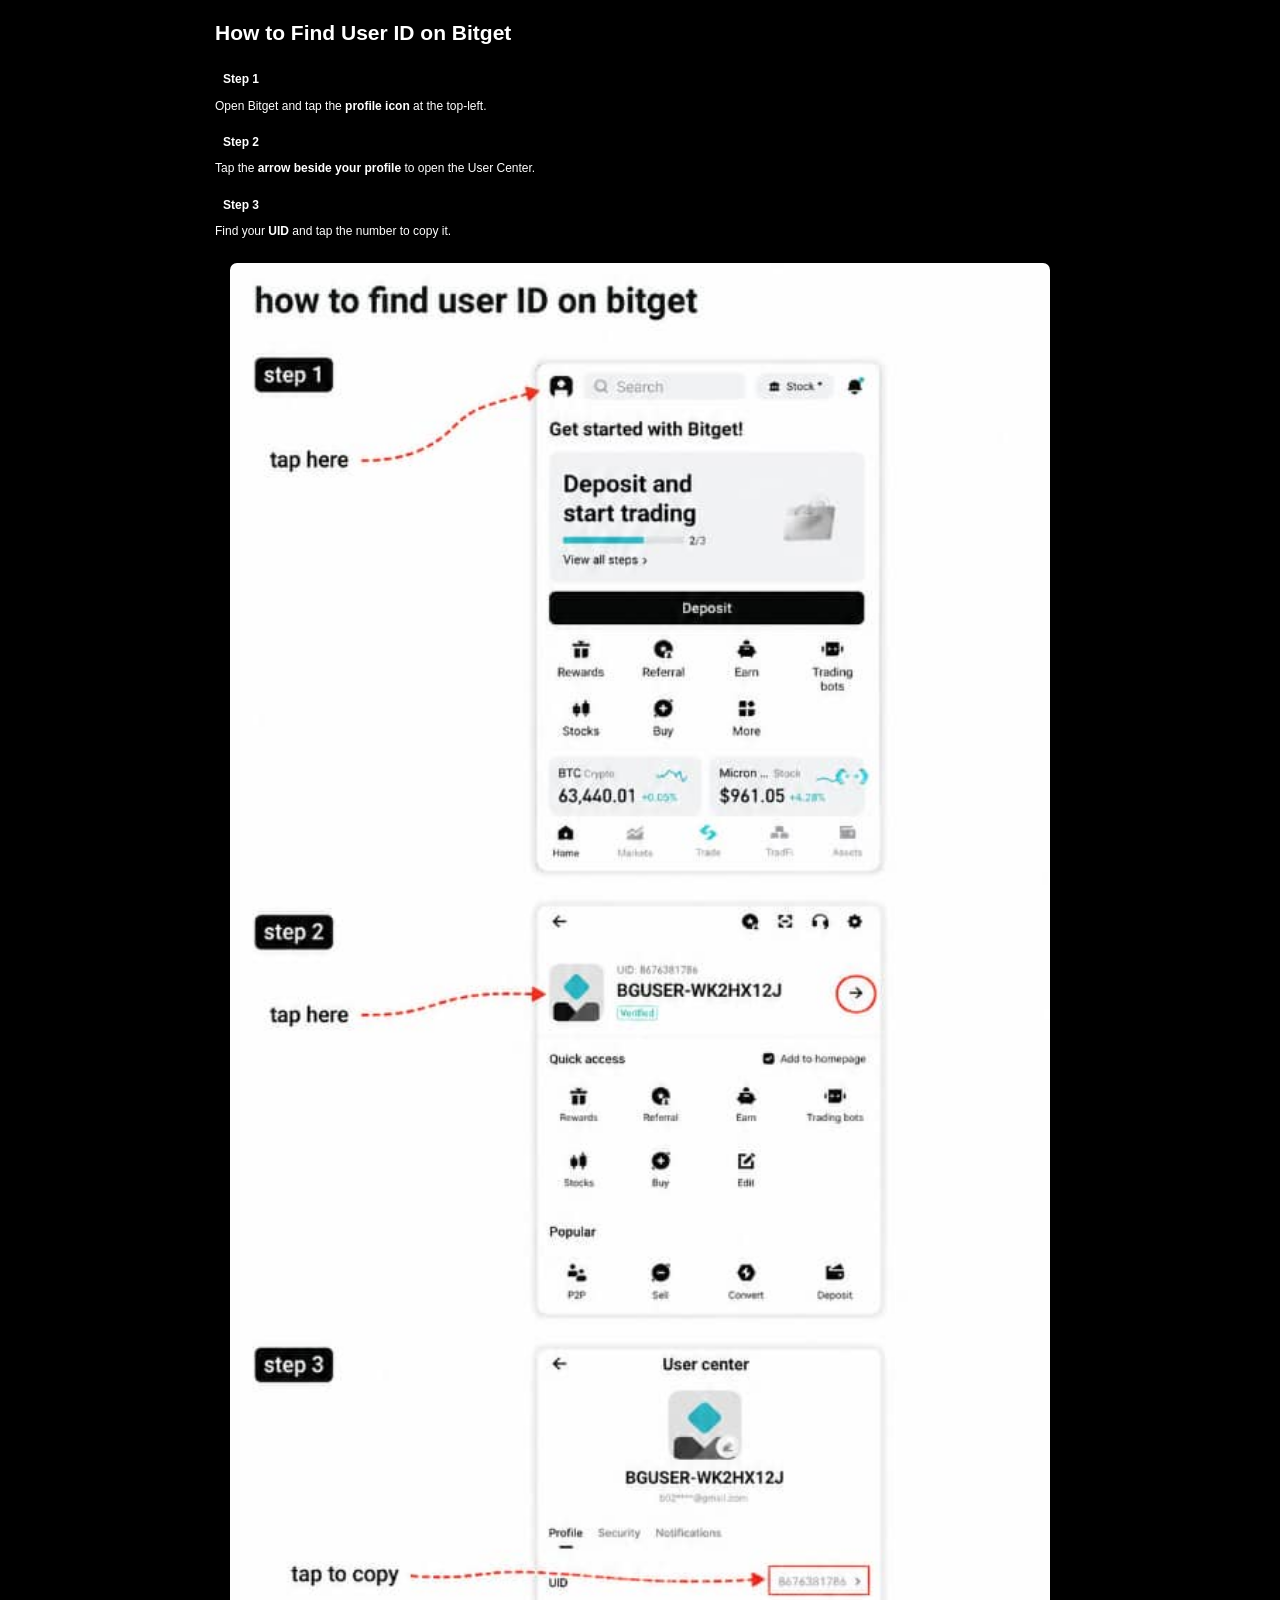
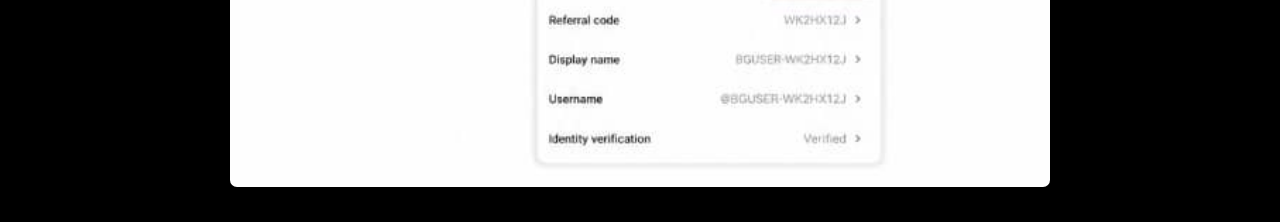
<file: help.Html>
<!DOCTYPE html>
<html lang="en">
<head>
    <meta charset="UTF-8">
    <meta name="viewport" content="width=device-width, initial-scale=1.0">

    <title>How to Find User ID on Bitget</title>

    <style>
        * {
            box-sizing: border-box;
        }

        body {
            margin: 0;
            padding: 20px 12px 35px;
            background: #ffffff;
            color: white;
            font-family: Arial, Helvetica, sans-serif;
            background-color :black ;
        }

        .container {
            width: 100%;
            max-width: 850px;
            margin: 0 auto;
        }

        /* Main heading */
        h1 {
            font-size: 21px;
            font-weight: 700;
            margin: 0 0 22px;
            line-height: 1.2;
        }

        /* Instructions */
        .instructions {
            font-size: 12px;
            line-height: 1.45;
        }

        .instructions p {
            margin: 0 0 15px;
        }

        /* Black step boxes */
        .step {
            display: inline-block;
            background: #000000;
            color: #ffffff;
            font-size: 12px;
            font-weight: 700;
            padding: 4px 8px;
            border-radius: 4px;
            margin-bottom: 5px;
        }

        /* Illustration */
        .illustration {
            margin-top: 22px;
            text-align: center;
        }

        .illustration img {
            display: block;
            width: 100%;
            max-width: 820px;
            height: auto;
            margin: 0 auto;
            border-radius: 7px;
        }

        /* Smaller phones */
        @media (max-width: 400px) {

            body {
                padding: 18px 10px 30px;
            }

            h1 {
                font-size: 19px;
                margin-bottom: 19px;
            }

            .instructions {
                font-size: 11px;
                line-height: 1.4;
            }

            .instructions p {
                margin-bottom: 13px;
            }

            .step {
                font-size: 11px;
                padding: 3px 7px;
                border-radius: 4px;
                margin-bottom: 4px;
            }

            .illustration {
                margin-top: 18px;
            }
        }
    </style>
</head>

<body>

    <div class="container">

        <h1>How to Find User ID on Bitget</h1>

        <div class="instructions">

            <div class="step">Step 1</div>
            <p>
                Open Bitget and tap the
                <strong>profile icon</strong> at the top-left.
            </p>


            <div class="step">Step 2</div>
            <p>
                Tap the <strong>arrow beside your profile</strong>
                to open the User Center.
            </p>


            <div class="step">Step 3</div>
            <p>
                Find your <strong>UID</strong> and tap the number
                to copy it.
            </p>

        </div>


        <!-- Illustration -->
        <div class="illustration">
            <img
                src="find uid.jpeg"
                alt="How to find Bitget User ID"
            >
        </div>

    </div>

</body>
</html>
</file>
